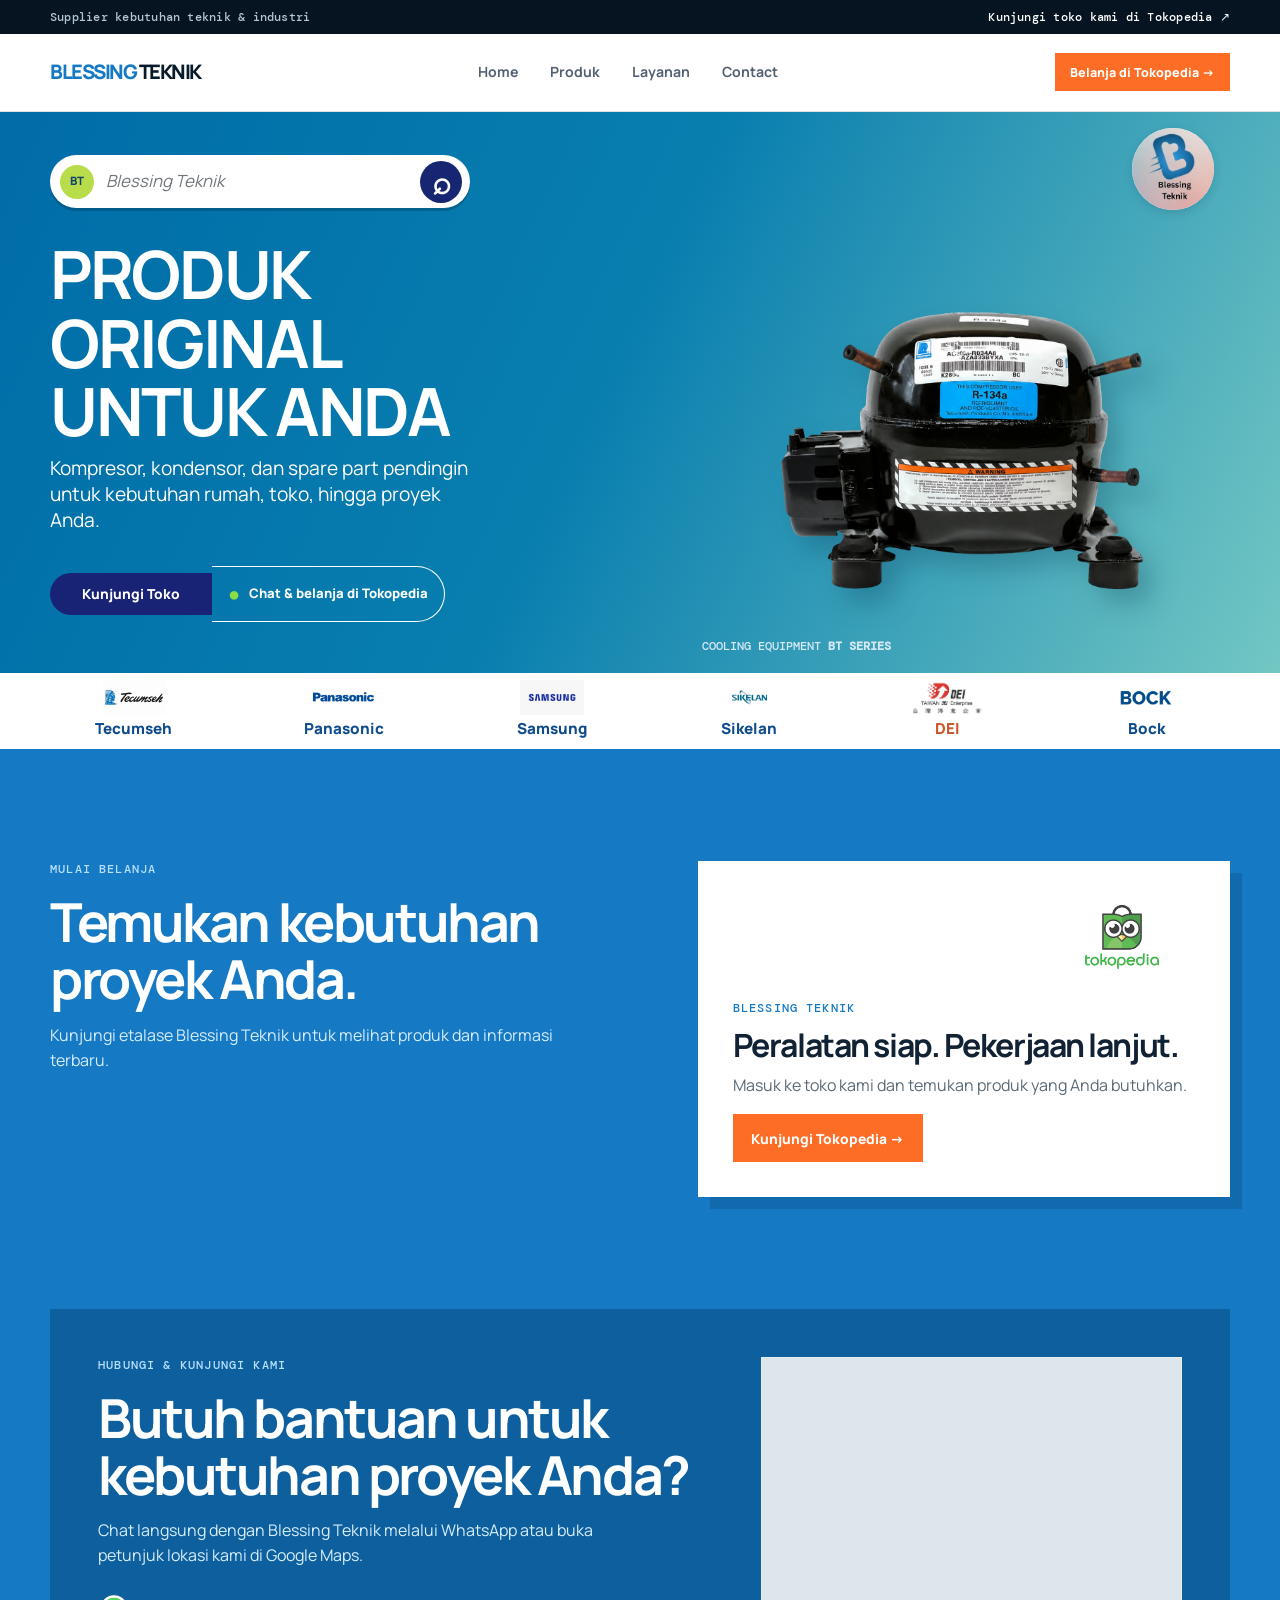
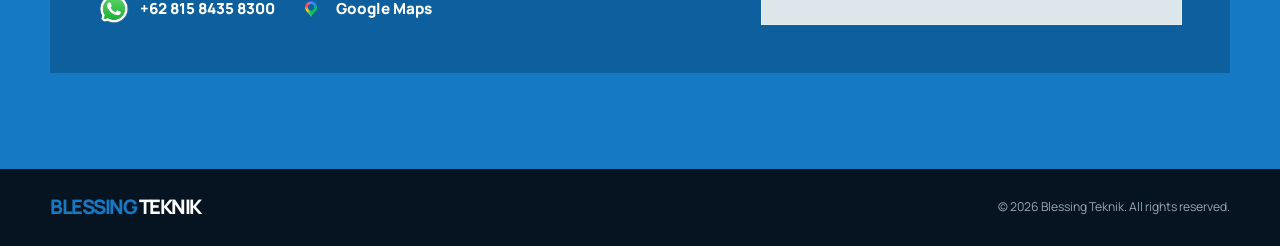
<file: index.html>
<!doctype html>
<html lang="id">
  <head>
    <meta charset="UTF-8" />
    <meta name="viewport" content="width=device-width, initial-scale=1.0" />
    <meta name="description" content="Blessing Teknik - supplier kebutuhan teknik, kompresor, dan peralatan industri." />
    <title>Blessing Teknik | Kebutuhan Teknik & Industri</title>
    <link rel="preconnect" href="https://fonts.googleapis.com" />
    <link rel="preconnect" href="https://fonts.gstatic.com" crossorigin />
    <link href="https://fonts.googleapis.com/css2?family=DM+Mono:wght@400;500&family=Manrope:wght@400;500;600;700;800&display=swap" rel="stylesheet" />
    <link rel="stylesheet" href="style.css" />
    <link rel="stylesheet" href="brand-strip.css" />
    <link rel="stylesheet" href="contact-map.css" />
  </head>
  <body class="home-page">
    <header class="site-header">
      <div class="utility-bar"><div class="container utility-content"><span>Supplier kebutuhan teknik & industri</span><a href="https://www.tokopedia.com/berkatteknikjakarta" target="_blank" rel="noreferrer">Kunjungi toko kami di Tokopedia ↗</a></div></div>
      <div class="container nav-wrap">
        <a class="brand" href="#top" aria-label="Blessing Teknik beranda"><span>BLESSING</span> TEKNIK</a>
        <button class="menu-toggle" type="button" aria-label="Buka navigasi" aria-expanded="false">Menu</button>
        <nav aria-label="Navigasi utama"><ul class="nav-links"><li><a href="index.html">Home</a></li><li><a href="products.html">Produk</a></li><li><a href="services.html">Layanan</a></li><li><a href="about.html">Tentang Kami</a></li></ul></nav>
        <a class="button button-small shop-link" href="https://www.tokopedia.com/berkatteknikjakarta" target="_blank" rel="noreferrer">Belanja di Tokopedia <span aria-hidden="true">→</span></a>
      </div>
    </header>

    <main id="top">
      <section class="hero hero-promo" aria-labelledby="hero-title">
        <div class="container hero-grid">
          <div class="hero-content">
            <div class="search-pill"><span class="owl-mark">BT</span><span>Blessing Teknik</span><span class="search-icon">⌕</span></div>
            <p class="eyebrow">Perlengkapan pendingin terpercaya</p>
            <h1 id="hero-title">PRODUK<br />ORIGINAL<br />UNTUK ANDA</h1>
            <p class="hero-copy">Kompresor, kondensor, dan spare part pendingin untuk kebutuhan rumah, toko, hingga proyek Anda.</p>
            <div class="hero-actions"><a class="button hero-contact" href="https://www.tokopedia.com/berkatteknikjakarta" target="_blank" rel="noreferrer">Kunjungi Toko</a><a class="whatsapp-link" href="https://www.tokopedia.com/berkatteknikjakarta" target="_blank" rel="noreferrer"><span>●</span> Chat &amp; belanja di Tokopedia</a></div>
          </div>
          <div class="hero-visual cooling-visual" aria-label="Kompresor pendingin Blessing Teknik"><img class="brand-badge" src="assets/blessing-teknik-logo.png" alt="Logo Blessing Teknik" /><img class="hero-compressor-photo" src="assets/hero-compressor-cutout.png" alt="Kompresor pendingin" /><p>COOLING EQUIPMENT <b>BT SERIES</b></p></div>
        </div>
        <div class="brand-strip"><div class="container"><div class="partner"><img src="assets/tecumseh-logo.png" alt="Tecumseh" /><span>Tecumseh</span></div><div class="partner"><img src="assets/panasonic-logo.png" alt="Panasonic" /><span>Panasonic</span></div><div class="partner"><img src="assets/samsung-logo.png" alt="Samsung" /><span>Samsung</span></div><div class="partner"><img src="assets/sikelan-logo.png" alt="Sikelan" /><span>Sikelan</span></div><div class="partner"><img src="assets/dei-logo.png" alt="DEI" /><span>DEI</span></div><div class="partner"><img src="assets/bock-logo.png" alt="Bock" /><span>Bock</span></div></div></div>
      </section>

      <section class="section products" id="products" aria-labelledby="products-title">
        <div class="container">
          <div class="section-heading split-heading"><div><p class="eyebrow">Pilihan kategori</p><h2 id="products-title">Kebutuhan teknik, satu tujuan.</h2></div><p>Temukan peralatan yang membantu pekerjaan tetap berjalan—dari pengadaan untuk workshop hingga kebutuhan di lapangan.</p></div>
          <div class="product-grid">
            <article class="product-card accent-blue"><div class="product-icon">01</div><p class="product-type">Kompresor & udara</p><h3>Tenaga andal untuk setiap pekerjaan.</h3><p>Solusi peralatan udara bertekanan untuk mendukung pekerjaan workshop dan industri.</p><a href="https://www.tokopedia.com/berkatteknikjakarta" target="_blank" rel="noreferrer">Lihat koleksi <span aria-hidden="true">→</span></a></article>
            <article class="product-card accent-yellow"><div class="product-icon">02</div><p class="product-type">Peralatan teknik</p><h3>Lengkapi meja kerja Anda.</h3><p>Pilihan alat dan perlengkapan yang dibuat untuk pekerjaan sehari-hari yang serius.</p><a href="https://www.tokopedia.com/berkatteknikjakarta" target="_blank" rel="noreferrer">Lihat koleksi <span aria-hidden="true">→</span></a></article>
            <article class="product-card accent-orange"><div class="product-icon">03</div><p class="product-type">Kebutuhan industri</p><h3>Siap menghadapi tuntutan proyek.</h3><p>Perlengkapan pilihan untuk menjaga pekerjaan teknis dan operasional tetap bergerak.</p><a href="https://www.tokopedia.com/berkatteknikjakarta" target="_blank" rel="noreferrer">Lihat koleksi <span aria-hidden="true">→</span></a></article>
          </div>
        </div>
      </section>

      <section class="solutions" id="solutions" aria-labelledby="solutions-title"><div class="container solutions-grid"><div class="solutions-number" aria-hidden="true">01</div><div><p class="eyebrow">Belanja lebih mudah</p><h2 id="solutions-title">Dari pencarian hingga checkout, dibuat sederhana.</h2></div><div class="solution-list"><article><span>01</span><div><h3>Pilih sesuai kebutuhan</h3><p>Jelajahi koleksi peralatan teknik di etalase Blessing Teknik.</p></div></article><article><span>02</span><div><h3>Belanja dengan nyaman</h3><p>Pesan langsung melalui Tokopedia dengan proses yang familiar dan aman.</p></div></article><article><span>03</span><div><h3>Siapkan pekerjaan Anda</h3><p>Dapatkan perlengkapan yang diperlukan untuk melanjutkan pekerjaan berikutnya.</p></div></article></div></div></section>

      <section class="section about" id="about" aria-labelledby="about-title"><div class="container about-grid"><div><p class="eyebrow">Tentang Blessing Teknik</p><h2 id="about-title">Pilihan praktis untuk kebutuhan teknis Anda.</h2></div><div class="about-copy"><p>Kami percaya peralatan yang tepat membuat pekerjaan lebih lancar. Karena itu, Blessing Teknik hadir untuk membantu Anda menemukan produk teknik dan industri yang sesuai—dengan belanja mudah melalui Tokopedia.</p><a class="text-link" href="https://www.tokopedia.com/berkatteknikjakarta" target="_blank" rel="noreferrer">Kunjungi toko kami <span aria-hidden="true">→</span></a></div></div></section>

      <section class="contact" id="contact" aria-labelledby="contact-title"><div class="container contact-grid"><div><p class="eyebrow">Mulai belanja</p><h2 id="contact-title">Temukan kebutuhan proyek Anda.</h2><p>Kunjungi etalase Blessing Teknik untuk melihat produk dan informasi terbaru.</p></div><div class="shop-panel"><img class="tokopedia-logo" src="assets/tokopedia-logo.png" alt="Tokopedia" /><span class="panel-kicker">BLESSING TEKNIK</span><h3>Peralatan siap. Pekerjaan lanjut.</h3><p>Masuk ke toko kami dan temukan produk yang Anda butuhkan.</p><a class="button" href="https://www.tokopedia.com/berkatteknikjakarta" target="_blank" rel="noreferrer">Kunjungi Tokopedia <span aria-hidden="true">→</span></a></div></div></section>
      <section class="visit-section" aria-labelledby="visit-title"><div class="container visit-card"><div><p class="eyebrow">Hubungi & kunjungi kami</p><h2 id="visit-title">Butuh bantuan untuk kebutuhan proyek Anda?</h2><p>Chat langsung dengan Blessing Teknik melalui WhatsApp atau buka petunjuk lokasi kami di Google Maps.</p><div class="visit-actions"><a class="icon-contact" href="https://wa.me/6281584358300" target="_blank" rel="noreferrer"><img src="assets/whatsapp-logo.png" alt="" /> <span>+62 815 8435 8300</span></a><a class="icon-contact" href="https://maps.app.goo.gl/YnMG17HojpCTLhSA7" target="_blank" rel="noreferrer"><img src="assets/maps-logo.png" alt="" /> <span>Google Maps</span></a></div></div><div class="map-preview"><iframe title="Lokasi Blessing Teknik" src="https://www.google.com/maps?q=-6.1469091,106.8199356&z=16&output=embed" loading="lazy"></iframe></div></div></section>
    </main>

    <footer class="site-footer"><div class="container footer-wrap"><a class="brand" href="#top"><span>BLESSING</span> TEKNIK</a><p>© 2026 Blessing Teknik. All rights reserved.</p></div></footer>
    <script src="script.js"></script>
  </body>
</html>
</file>
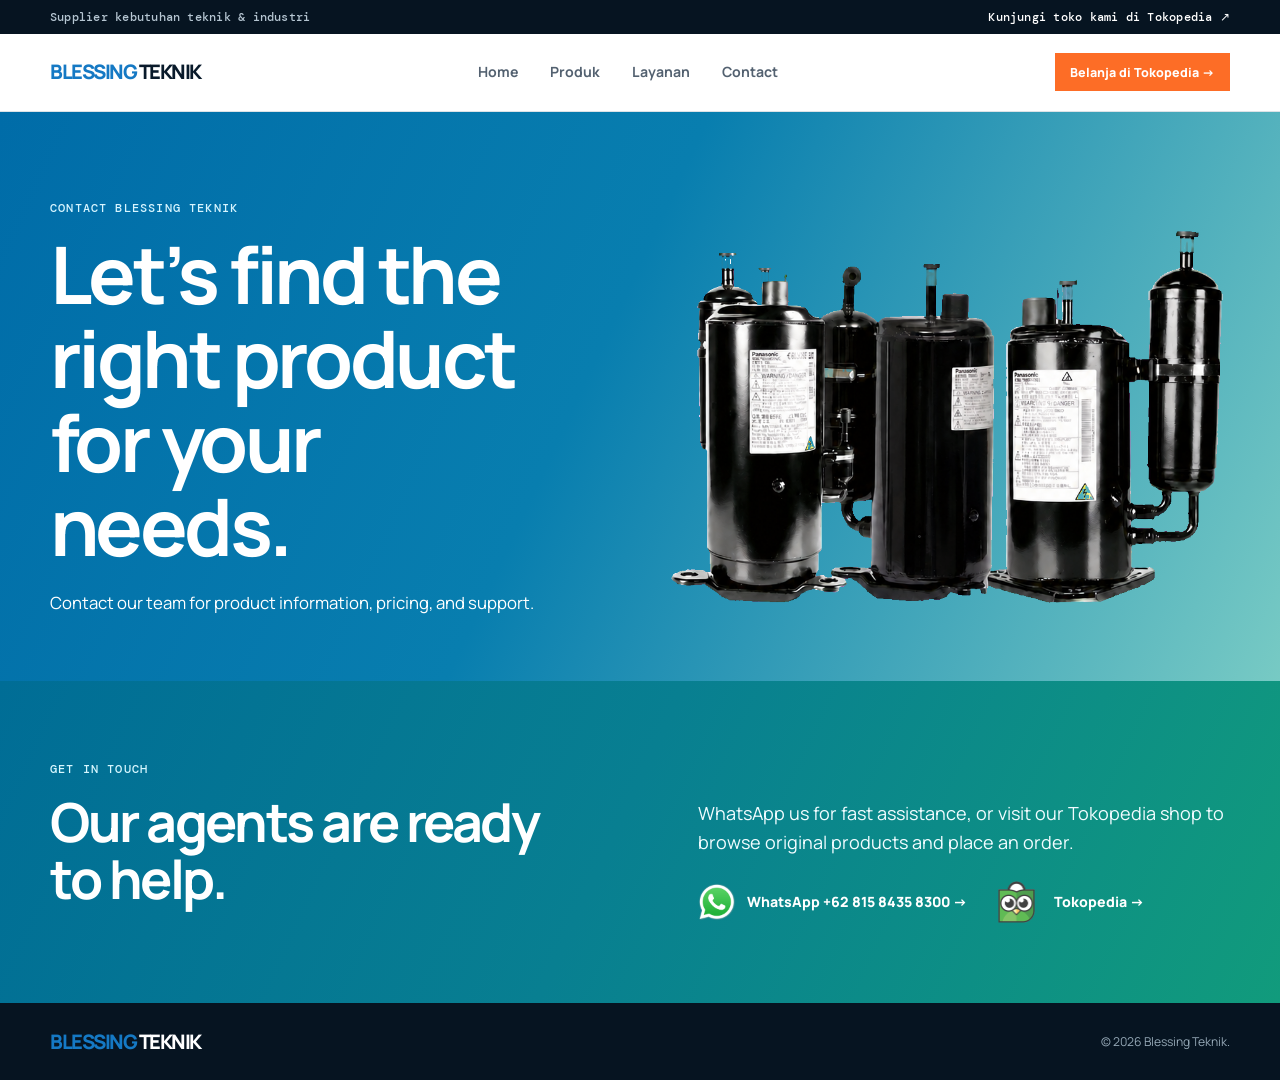
<file: about.html>
<!doctype html>
<html lang="en">
<head>
  <meta charset="UTF-8" />
  <meta name="viewport" content="width=device-width, initial-scale=1.0" />
  <title>Contact | Blessing Teknik</title>
  <link rel="preconnect" href="https://fonts.googleapis.com" />
  <link rel="preconnect" href="https://fonts.gstatic.com" crossorigin />
  <link href="https://fonts.googleapis.com/css2?family=DM+Mono:wght@400;500&family=Manrope:wght@400;500;600;700;800&display=swap" rel="stylesheet" />
  <link rel="stylesheet" href="style.css" />
  <link rel="stylesheet" href="pages.css" />
</head>
<body>
  <header class="site-header">
    <div class="utility-bar"><div class="container utility-content"><span>Supplier kebutuhan teknik & industri</span><a href="https://www.tokopedia.com/berkatteknikjakarta" target="_blank" rel="noreferrer">Kunjungi toko kami di Tokopedia ↗</a></div></div>
    <div class="container nav-wrap"><a class="brand" href="index.html"><span>BLESSING</span> TEKNIK</a><button class="menu-toggle" type="button" aria-label="Buka navigasi" aria-expanded="false">Menu</button><nav aria-label="Navigasi utama"><ul class="nav-links"><li><a href="index.html">Home</a></li><li><a href="products.html">Produk</a></li><li><a href="services.html">Layanan</a></li><li><a href="about.html">Contact</a></li></ul></nav><a class="button button-small shop-link" href="https://www.tokopedia.com/berkatteknikjakarta" target="_blank" rel="noreferrer">Belanja di Tokopedia →</a></div>
  </header>
  <main class="inner-page">
    <section class="page-intro contact-page-intro"><div class="container contact-intro-grid"><div><p class="eyebrow">Contact Blessing Teknik</p><h1>Let’s find the right product for your needs.</h1><p>Contact our team for product information, pricing, and support.</p></div><img src="assets/contact-compressors.png" alt="Original Panasonic compressor products" /></div></section>
    <section class="about"><div class="container about-grid"><div><p class="eyebrow">Get in touch</p><h2>Our agents are ready to help.</h2></div><div class="about-copy"><p>WhatsApp us for fast assistance, or visit our Tokopedia shop to browse original products and place an order.</p><div class="contact-methods"><a class="text-link contact-method" href="https://wa.me/6281584358300" target="_blank" rel="noreferrer"><img src="assets/whatsapp-icon.png" alt="" /><span>WhatsApp +62 815 8435 8300 →</span></a><a class="text-link contact-method" href="https://www.tokopedia.com/berkatteknikjakarta" target="_blank" rel="noreferrer"><img class="tokopedia-contact-logo" src="assets/tokopedia-logo-transparent.png" alt="" /><span>Tokopedia →</span></a></div></div></div></section>
  </main>
  <footer class="site-footer"><div class="container footer-wrap"><a class="brand" href="index.html"><span>BLESSING</span> TEKNIK</a><p>© 2026 Blessing Teknik.</p></div></footer>
  <script src="script.js"></script>
</body>
</html>
</file>
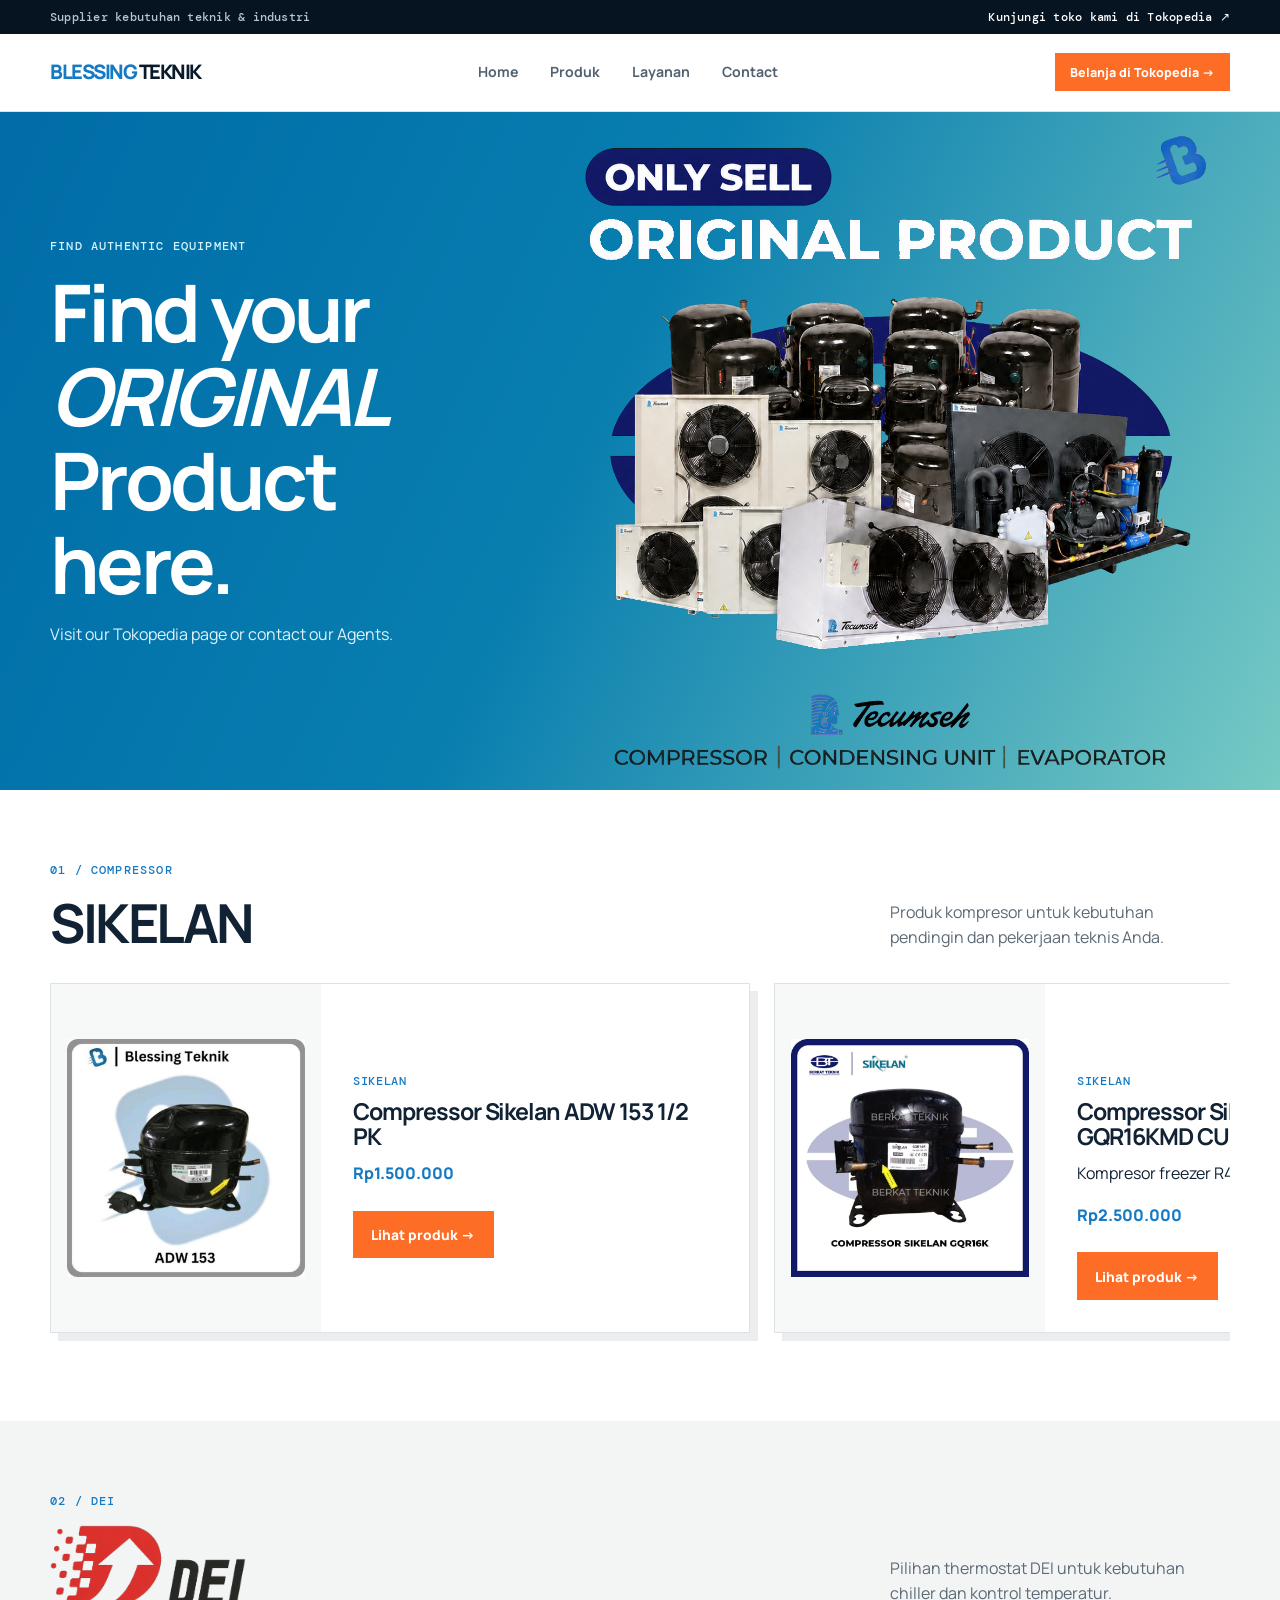
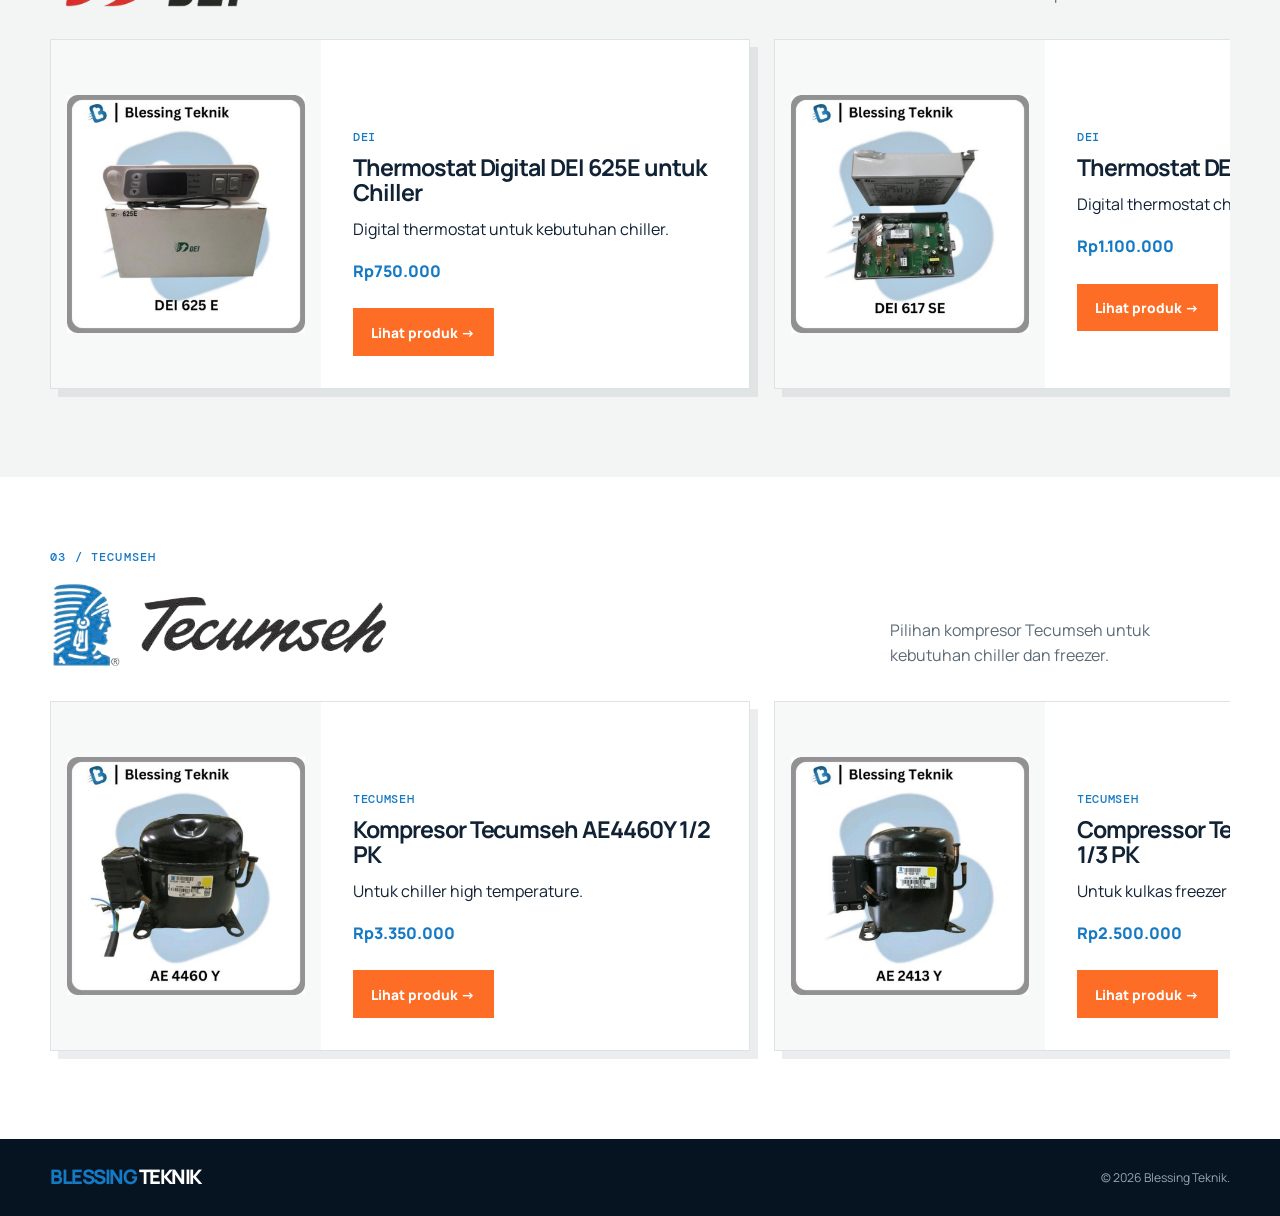
<file: products.html>
<!doctype html>
<html lang="id">
<head>
  <meta charset="UTF-8" />
  <meta name="viewport" content="width=device-width, initial-scale=1.0" />
  <meta name="description" content="Produk Blessing Teknik." />
  <title>Produk | Blessing Teknik</title>
  <link rel="preconnect" href="https://fonts.googleapis.com" />
  <link rel="preconnect" href="https://fonts.gstatic.com" crossorigin />
  <link href="https://fonts.googleapis.com/css2?family=DM+Mono:wght@400;500&family=Manrope:wght@400;500;600;700;800&display=swap" rel="stylesheet" />
  <link rel="stylesheet" href="style.css" />
  <link rel="stylesheet" href="brand-strip.css" />
  <link rel="stylesheet" href="pages.css" />
  <link rel="stylesheet" href="products.css" />
</head>
<body>
  <header class="site-header"><div class="utility-bar"><div class="container utility-content"><span>Supplier kebutuhan teknik & industri</span><a href="https://www.tokopedia.com/berkatteknikjakarta" target="_blank" rel="noreferrer">Kunjungi toko kami di Tokopedia ↗</a></div></div><div class="container nav-wrap"><a class="brand" href="index.html"><span>BLESSING</span> TEKNIK</a><button class="menu-toggle" type="button" aria-label="Buka navigasi" aria-expanded="false">Menu</button><nav aria-label="Navigasi utama"><ul class="nav-links"><li><a href="index.html">Home</a></li><li><a href="products.html">Produk</a></li><li><a href="services.html">Layanan</a></li><li><a href="about.html">Tentang Kami</a></li></ul></nav><a class="button button-small shop-link" href="https://www.tokopedia.com/berkatteknikjakarta" target="_blank" rel="noreferrer">Belanja di Tokopedia →</a></div></header>
  <main class="inner-page"><section class="product-page-hero"><div class="container product-page-hero-grid"><div><p class="eyebrow">Find authentic equipment</p><h1>Find your <em>ORIGINAL</em> Product here.</h1><p>Visit our Tokopedia page or contact our Agents.</p></div><div class="product-hero-image"><img src="assets/products-collage-transparent.png?v=1" alt="Pilihan produk pendingin Blessing Teknik" /></div></div></section><section class="product-showcase"><div class="container"><div class="showcase-heading"><div><p class="eyebrow">01 / Compressor</p><h2>Compressor</h2></div><p>Produk kompresor untuk kebutuhan pendingin dan pekerjaan teknis Anda.</p></div><div class="product-rail" aria-label="Produk compressor"><article class="store-product"><img src="assets/sikelan-adw-153.png" alt="Compressor Sikelan ADW 153 1/2 PK" /><div class="store-product-content"><p class="product-type">Sikelan</p><h3>Compressor Sikelan ADW 153 1/2 PK</h3><p class="product-price">Check price on Tokopedia</p><a class="button" href="https://www.tokopedia.com/berkatteknikjakarta/compressor-sikelan-adw-153-1-2pk-1733460306353358751?extParam=src%3Dshop%26whid%3D11333537&aff_unique_id=&channel=others&chain_key=" target="_blank" rel="noreferrer">Lihat produk →</a></div></article></div></div></section><section class="product-showcase muted-showcase"><div class="container"><div class="showcase-heading"><div><p class="eyebrow">02 / Fan Motor</p><h2>Fan Motor</h2></div><p>Produk Fan Motor akan segera ditambahkan.</p></div></div></section><section class="product-showcase"><div class="container"><div class="showcase-heading"><div><p class="eyebrow">03 / Condenser</p><h2>Condenser</h2></div><p>Produk Condenser akan segera ditambahkan.</p></div></div></section></main>
  <footer class="site-footer"><div class="container footer-wrap"><a class="brand" href="index.html"><span>BLESSING</span> TEKNIK</a><p>© 2026 Blessing Teknik.</p></div></footer><script src="script.js"></script>
</body></html>
</file>
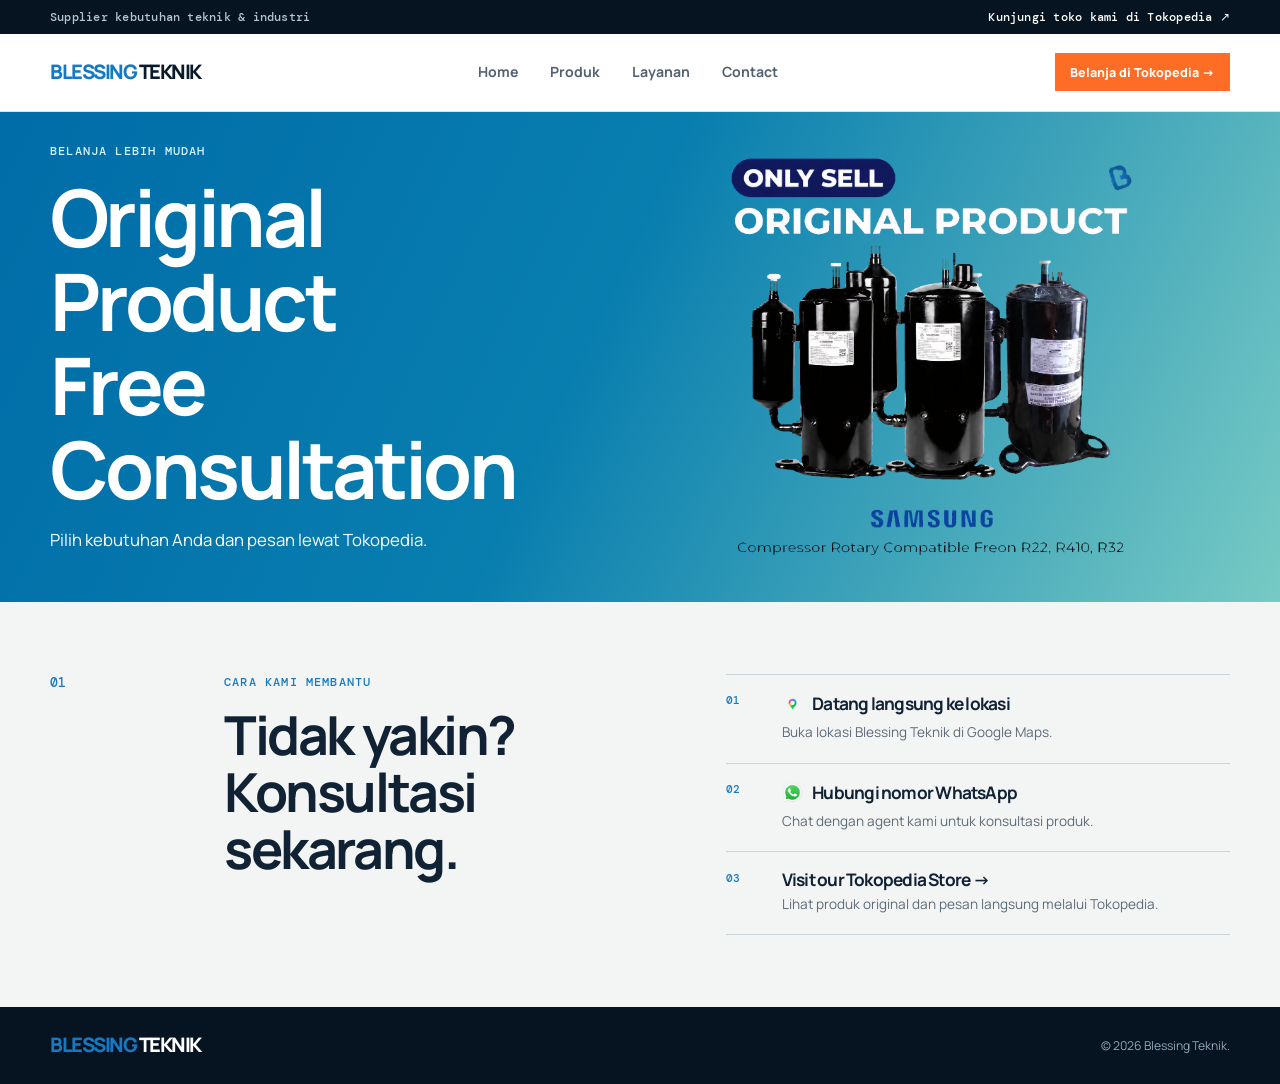
<file: services.html>
<!doctype html>
<html lang="id">
<head>
  <meta charset="UTF-8" />
  <meta name="viewport" content="width=device-width, initial-scale=1.0" />
  <title>Layanan | Blessing Teknik</title>
  <link rel="preconnect" href="https://fonts.googleapis.com" />
  <link rel="preconnect" href="https://fonts.gstatic.com" crossorigin />
  <link href="https://fonts.googleapis.com/css2?family=DM+Mono:wght@400;500&family=Manrope:wght@400;500;600;700;800&display=swap" rel="stylesheet" />
  <link rel="stylesheet" href="style.css" />
  <link rel="stylesheet" href="pages.css" />
</head>
<body>
  <header class="site-header">
    <div class="utility-bar"><div class="container utility-content"><span>Supplier kebutuhan teknik & industri</span><a href="https://www.tokopedia.com/berkatteknikjakarta" target="_blank" rel="noreferrer">Kunjungi toko kami di Tokopedia ↗</a></div></div>
    <div class="container nav-wrap"><a class="brand" href="index.html"><span>BLESSING</span> TEKNIK</a><button class="menu-toggle" type="button" aria-label="Buka navigasi" aria-expanded="false">Menu</button><nav aria-label="Navigasi utama"><ul class="nav-links"><li><a href="index.html">Home</a></li><li><a href="products.html">Produk</a></li><li><a href="services.html">Layanan</a></li><li><a href="about.html">Contact</a></li></ul></nav><a class="button button-small shop-link" href="https://www.tokopedia.com/berkatteknikjakarta" target="_blank" rel="noreferrer">Belanja di Tokopedia →</a></div>
  </header>
  <main class="inner-page">
    <section class="page-intro services-page-intro"><div class="container services-intro-grid"><div><p class="eyebrow">Belanja lebih mudah</p><h1>Original Product<br />Free Consultation</h1><p>Pilih kebutuhan Anda dan pesan lewat Tokopedia.</p></div><img src="assets/services-samsung-promo.png" alt="Kompresor Samsung kompatibel Freon R22, R410, R32" /></div></section>
    <section class="solutions"><div class="container solutions-grid"><div class="solutions-number" aria-hidden="true">01</div><div><p class="eyebrow">Cara kami membantu</p><h2>Tidak yakin?<br />Konsultasi sekarang.</h2></div><div class="solution-list"><article><span>01</span><div><h3><a class="solution-action" href="https://maps.app.goo.gl/YnMG17HojpCTLhSA7" target="_blank" rel="noreferrer"><img src="assets/maps-logo.png" alt="" />Datang langsung ke lokasi</a></h3><p>Buka lokasi Blessing Teknik di Google Maps.</p></div></article><article><span>02</span><div><h3><a class="solution-action" href="https://wa.me/6281584358300" target="_blank" rel="noreferrer"><img src="assets/whatsapp-logo.png" alt="" />Hubungi nomor WhatsApp</a></h3><p>Chat dengan agent kami untuk konsultasi produk.</p></div></article><article><span>03</span><div><h3><a class="solution-action" href="https://www.tokopedia.com/berkatteknikjakarta" target="_blank" rel="noreferrer">Visit our Tokopedia Store →</a></h3><p>Lihat produk original dan pesan langsung melalui Tokopedia.</p></div></article></div></div></section>
  </main>
  <footer class="site-footer"><div class="container footer-wrap"><a class="brand" href="index.html"><span>BLESSING</span> TEKNIK</a><p>© 2026 Blessing Teknik.</p></div></footer>
  <script src="script.js"></script>
</body>
</html>
</file>
<file: style.css>
@import url('https://fonts.googleapis.com/css2?family=DM+Mono:wght@400;500&family=Manrope:wght@400;500;600;700;800&display=swap');

:root{--navy:#091a2b;--blue:#1579c4;--orange:#fd6d26;--yellow:#ffc62a;--off:#f3f5f5;--ink:#112234;--muted:#5c6a76;--line:#dce2e6;font-family:Manrope,Arial,sans-serif;color:var(--ink)}*{box-sizing:border-box}html{scroll-behavior:smooth}body{margin:0;line-height:1.6}a{color:inherit}h1,h2,h3,p{margin-top:0}h1,h2,h3{line-height:1.06;letter-spacing:-.045em}.container{width:min(1180px,calc(100% - 3rem));margin-inline:auto}.utility-bar{background:#061421;color:#b5c5d1;font:500 .73rem 'DM Mono',monospace;letter-spacing:.02em}.utility-content{display:flex;justify-content:space-between;padding:.55rem 0}.utility-content a{color:#fff;text-decoration:none}.site-header{position:relative;z-index:3;background:#fff;border-bottom:1px solid var(--line)}.nav-wrap,.footer-wrap{display:flex;align-items:center;justify-content:space-between;gap:1rem;min-height:77px}.brand{color:var(--navy);font-weight:800;font-size:1.25rem;letter-spacing:-.075em;text-decoration:none}.brand span{color:var(--blue)}.nav-links{display:flex;gap:2rem;margin:0;padding:0;list-style:none}.nav-links a{color:#536170;font-size:.88rem;font-weight:700;text-decoration:none}.nav-links a:hover{color:var(--blue)}.button{display:inline-block;padding:.9rem 1.15rem;border:0;background:var(--orange);color:#fff;font:800 .86rem Manrope,sans-serif;text-decoration:none;cursor:pointer;transition:transform .2s,background .2s}.button:hover{background:#dc5217;transform:translateY(-2px)}.button-small{padding:.68rem .95rem;font-size:.78rem}.menu-toggle{display:none}.hero{overflow:hidden;background:var(--navy);color:#fff}.hero-grid{display:grid;grid-template-columns:1.05fr .95fr;min-height:620px}.hero-content{align-self:center;padding:5rem 0;position:relative;z-index:1}h1{max-width:10ch;margin-bottom:1.35rem;font-size:clamp(3.1rem,6.2vw,6.2rem)}h2{font-size:clamp(2.35rem,4.2vw,4.35rem);margin-bottom:1rem}h3{font-size:1.45rem}.eyebrow{margin-bottom:1rem;color:var(--blue);font:500 .74rem 'DM Mono',monospace;letter-spacing:.1em;text-transform:uppercase}.hero .eyebrow{color:#77c8ff}.hero-copy{max-width:52ch;color:#bdcad4;font-size:1.1rem}.hero-actions{display:flex;align-items:center;flex-wrap:wrap;gap:1.4rem;margin-top:2rem}.text-link{color:var(--blue);font-size:.88rem;font-weight:800;text-decoration:none}.light-link{color:#fff}.hero-proof{display:flex;gap:2rem;margin-top:4.5rem}.hero-proof div{display:grid;gap:.1rem}.hero-proof strong{color:var(--yellow);font-size:1.2rem}.hero-proof span{color:#a7b7c4;font-size:.72rem}.hero-visual{position:relative;background:linear-gradient(140deg,#105c96,#0b3151);overflow:hidden;display:grid;align-content:center;justify-items:center}.hero-visual:before{content:"";position:absolute;inset:0;background:repeating-linear-gradient(90deg,transparent 0 74px,rgba(255,255,255,.06) 75px 76px)}.pressure-mark{position:absolute;top:2.4rem;right:2.4rem;color:#75c7fc;font:500 1rem/1 'DM Mono',monospace;letter-spacing:.1em}.pressure-mark span{font-size:.55rem}.compressor-shape{width:min(82%,360px);height:280px;position:relative;border-radius:8px 38px 14px 14px;background:linear-gradient(105deg,#cad3d6,#f6f8f5 43%,#8f9da4);box-shadow:20px 28px 0 rgba(0,0,0,.17)}.compressor-panel{position:absolute;left:11%;top:15%;display:grid;place-items:center;height:44%;width:36%;border:6px solid #536168;background:#19374c;color:#fff;font-weight:800;font-size:1.2rem}.compressor-vent{position:absolute;right:10%;top:14%;width:34%;height:66%;background:repeating-linear-gradient(0deg,#65747a 0 7px,#cbd3d1 8px 13px)}.compressor-base{position:absolute;bottom:-14px;left:4%;width:92%;height:19px;border-radius:3px;background:#485358}.wheel{position:absolute;bottom:-35px;width:25px;height:25px;border-radius:50%;background:#1c262b}.wheel-one{left:14%}.wheel-two{right:14%}.hero-visual p{position:absolute;bottom:2rem;left:2rem;margin:0;font:500 .75rem 'DM Mono',monospace;color:#d7e9f4}.section{padding:7rem 0}.split-heading{display:grid;grid-template-columns:1.15fr .65fr;gap:3rem;align-items:end;margin-bottom:3.3rem}.split-heading>p{color:var(--muted);margin:0}.product-grid{display:grid;grid-template-columns:repeat(3,1fr);gap:1px;background:var(--line);border:1px solid var(--line)}.product-card{min-height:350px;padding:2.1rem;background:#fff;border-top:5px solid var(--blue)}.accent-yellow{border-top-color:var(--yellow)}.accent-orange{border-top-color:var(--orange)}.product-icon{color:#83909a;font:500 .75rem 'DM Mono',monospace}.product-type{margin:3.6rem 0 .65rem;color:var(--blue);font:500 .72rem 'DM Mono',monospace;letter-spacing:.06em;text-transform:uppercase}.accent-yellow .product-type{color:#b47a00}.accent-orange .product-type{color:#d85012}.product-card p:not(.product-type){color:var(--muted);font-size:.92rem}.product-card a{display:inline-block;margin-top:.6rem;color:var(--ink);font-size:.82rem;font-weight:800;text-decoration:none}.solutions{padding:7rem 0;background:var(--off)}.solutions-grid{display:grid;grid-template-columns:.25fr .9fr 1fr;gap:3rem}.solutions-number{color:var(--blue);font:500 .8rem 'DM Mono',monospace}.solution-list{border-top:1px solid #cbd4d8}.solution-list article{display:grid;grid-template-columns:40px 1fr;gap:1rem;padding:1.15rem 0;border-bottom:1px solid #cbd4d8}.solution-list span{color:var(--blue);font:500 .7rem 'DM Mono',monospace}.solution-list h3{margin-bottom:.28rem;font-size:1.08rem}.solution-list p{margin:0;color:var(--muted);font-size:.85rem}.about{background:var(--navy);color:#fff}.about-grid,.contact-grid{display:grid;grid-template-columns:1fr 1fr;gap:clamp(3rem,9vw,10rem)}.about .eyebrow{color:#76c9ff}.about-copy{align-self:end}.about-copy p{color:#bac9d4;font-size:1.13rem}.about .text-link{color:#fff}.contact{padding:7rem 0;background:var(--blue);color:#fff}.contact .eyebrow{color:#b8e0ff}.contact p{color:#d7edfc}.contact-shop{display:inline-block;margin-top:1rem;color:#fff;font-size:1.08rem;font-weight:800;text-decoration:none}.shop-panel{padding:2.2rem;background:#fff;color:var(--ink);box-shadow:12px 12px 0 rgba(5,40,67,.18)}.shop-panel h3{font-size:2rem;margin:.6rem 0}.shop-panel p{color:var(--muted)}.panel-kicker{color:var(--blue);font:500 .72rem 'DM Mono',monospace;letter-spacing:.1em}.site-footer{background:#061421;color:#94a7b5}.site-footer .brand{color:#fff}.site-footer p{margin:0;font-size:.76rem}
@media(max-width:760px){.container{width:min(100% - 2rem,1180px)}.utility-content{font-size:.64rem}.utility-content span{display:none}.nav-wrap{min-height:64px}.menu-toggle{display:block;border:0;background:transparent;color:var(--ink);font:800 .78rem Manrope,sans-serif;order:2}.shop-link{display:none}.nav-wrap nav{order:3}.nav-links{display:none;position:absolute;top:64px;left:0;right:0;padding:1.2rem 1rem;background:#fff;border-bottom:1px solid var(--line);flex-direction:column;gap:1rem}.nav-links.is-open{display:flex}.hero-grid,.split-heading,.solutions-grid,.about-grid,.contact-grid{grid-template-columns:1fr}.hero-content{padding:4.5rem 0 3rem}.hero-visual{min-height:330px}.hero-proof{margin-top:3rem;gap:1.1rem}.hero-proof strong{font-size:1rem}.section,.solutions,.contact{padding:4.5rem 0}.split-heading{gap:0}.product-grid{grid-template-columns:1fr}.product-card{min-height:auto}.product-type{margin-top:2.5rem}.solutions-grid{gap:1.5rem}.solutions-number{display:none}.footer-wrap{align-items:flex-start;flex-direction:column;min-height:0;padding:1.2rem 0}}

/* Promotional refrigeration hero based on the supplied banner reference. */
.hero-promo{background:linear-gradient(115deg,#006ca8 0%,#087eaf 46%,#77cac4 100%)}.hero-promo .hero-grid{min-height:510px}.hero-promo .hero-content{padding:2.7rem 0 3.2rem}.search-pill{display:flex;align-items:center;gap:.75rem;width:min(420px,100%);padding:.36rem .48rem .36rem .65rem;border-radius:999px;background:#fff;color:#73777b;font-size:1.05rem;font-style:italic;box-shadow:0 3px 0 rgba(0,0,0,.18)}.owl-mark,.search-icon{display:grid;place-items:center;border-radius:50%;font-style:normal;font-weight:800}.owl-mark{width:34px;height:34px;background:#b9dd4a;color:#12456c;font-size:.72rem}.search-icon{width:42px;height:42px;margin-left:auto;background:#172671;color:#fff;font-size:2rem;line-height:1}.hero-promo .eyebrow{display:none}.hero-promo h1{max-width:12ch;margin:2rem 0 .65rem;font-size:clamp(2.6rem,5.2vw,4.65rem);letter-spacing:-.035em;line-height:1.03}.hero-promo .hero-copy{max-width:35ch;font-size:1.2rem;line-height:1.35;color:#fff}.hero-promo .hero-actions{gap:0;margin-top:2rem}.hero-contact{border-radius:999px 0 0 999px;background:#192375;padding:.72rem 2rem}.hero-contact:hover{background:#101954}.whatsapp-link{display:inline-flex;align-items:center;gap:.55rem;border:1px solid #fff;border-left:0;border-radius:0 999px 999px 0;padding:.67rem 1rem;color:#fff;font-size:.82rem;font-weight:800;text-decoration:none}.whatsapp-link span{color:#8add45;font-size:1.25rem}.cooling-visual{min-height:510px;background:none}.cooling-visual:before{display:none}.brand-badge{position:absolute;top:1.5rem;right:1.2rem;display:grid;place-items:center;color:#16266e;text-align:center}.brand-badge b{display:grid;place-items:center;width:74px;height:38px;border-radius:50%;border:4px solid #16266e;font-size:1.65rem;letter-spacing:-.2em}.brand-badge small{margin-top:.25rem;font-size:.43rem;font-weight:800}.condenser{position:absolute;display:flex;gap:6px;padding:10px;background:#f4f2e9;border:2px solid #d4d5cd;box-shadow:0 7px 12px rgba(0,39,70,.2)}.condenser i{display:block;width:45px;height:45px;border-radius:50%;border:6px solid #252e35;background:repeating-conic-gradient(#1b2228 0deg 20deg,#4b5258 21deg 42deg);box-shadow:inset 0 0 0 2px #687079}.condenser-large{top:90px;left:31%;transform:scale(1.2)}.condenser-tall{top:65px;left:7%;padding:12px}.condenser-tall i{width:67px;height:67px}.condenser-wide{top:144px;right:-3%;transform:scale(.94)}.compressor{position:absolute;width:82px;height:105px;border-radius:16px 16px 9px 9px;background:linear-gradient(90deg,#071a27,#303b43 55%,#03080c);box-shadow:8px 9px 9px rgba(0,42,65,.2)}.compressor:before{content:"";position:absolute;top:-17px;left:16px;width:48px;height:25px;border-radius:50% 50% 20% 20%;background:#101a21}.compressor:after{content:"";position:absolute;bottom:-9px;left:8px;width:66px;height:12px;border-radius:2px;background:#172029}.compressor-left{bottom:83px;left:2%;transform:scale(.85)}.compressor-center{bottom:83px;left:24%;transform:scale(.92);background:linear-gradient(90deg,#071a27,#218298 55%,#03080c)}.compressor-tall{bottom:79px;right:25%;height:125px;width:65px}.compressor-right{bottom:81px;right:5%;transform:scale(1.05)}.blue-pump{position:absolute;bottom:24px;width:108px;height:64px;border-radius:45% 23% 30% 25%;background:linear-gradient(140deg,#52b5fb,#0051bd);box-shadow:7px 8px 10px rgba(0,39,70,.2)}.blue-pump:before{content:"";position:absolute;width:43px;height:43px;left:23px;top:10px;border:7px dotted #75c3ff;border-radius:50%}.pump-one{right:24%;transform:scale(.84)}.pump-two{right:3%;bottom:18px;transform:scale(1.12)}.cooling-visual p{bottom:1.2rem}.brand-strip{position:relative;z-index:1;background:#fff;color:#0e4c8c}.brand-strip .container{display:flex;align-items:center;justify-content:space-around;min-height:62px;font-weight:800;font-size:clamp(.75rem,1.7vw,1.4rem);letter-spacing:-.08em}.brand-strip span:nth-child(3){letter-spacing:.07em}.brand-strip span:nth-child(4){color:#347f8c}.brand-strip span:nth-child(5){color:#cb5429}
@media(max-width:760px){.hero-promo .hero-grid{min-height:0}.hero-promo .hero-content{padding:2rem 0 2.75rem}.hero-promo h1{font-size:clamp(2.55rem,12vw,3.8rem);margin:1.5rem 0 .75rem}.hero-promo .hero-copy{font-size:1rem}.cooling-visual{min-height:360px}.condenser-large{top:72px;left:26%;transform:scale(.85)}.condenser-tall{top:45px;left:2%;transform:scale(.7)}.condenser-wide{top:145px;right:-15%;transform:scale(.66)}.compressor-left{bottom:55px;left:2%;transform:scale(.57)}.compressor-center{bottom:54px;left:25%;transform:scale(.6)}.compressor-tall{bottom:54px;right:25%;transform:scale(.65)}.compressor-right{bottom:55px;right:4%;transform:scale(.67)}.blue-pump{bottom:10px;transform:scale(.55)}.pump-one{right:27%}.pump-two{right:2%}.brand-strip .container{min-height:48px;gap:.55rem;overflow:hidden;justify-content:flex-start;white-space:nowrap}.whatsapp-link{font-size:.68rem;padding:.72rem .8rem}.hero-contact{padding:.76rem 1.2rem}}

/* Customer-supplied product and brand artwork. */
.cooling-visual .brand-badge{top:1rem;right:1rem;width:82px;height:82px;object-fit:contain;border-radius:50%;background:#fff;box-shadow:0 3px 10px rgba(3,44,73,.16)}.hero-compressor-photo{position:absolute;right:0;bottom:1.8rem;width:min(96%,510px);max-height:390px;object-fit:contain;mix-blend-mode:multiply;filter:drop-shadow(12px 15px 12px rgba(1,46,73,.25))}.brand-strip .container{gap:clamp(.55rem,2.1vw,2rem)}.partner{display:grid;justify-items:center;align-content:center;gap:.05rem;min-width:68px;color:#0e4c8c;font-size:clamp(.55rem,1vw,.75rem);font-weight:800;letter-spacing:0}.partner img{display:block;width:clamp(42px,6vw,88px);height:25px;object-fit:contain;mix-blend-mode:multiply}.partner:nth-child(2) img{width:clamp(60px,9vw,130px)}.partner:nth-child(3) img{width:clamp(52px,7vw,96px)}.partner:nth-child(5){color:#cb5429}.partner.text-only{padding-top:9px}.partner span{text-transform:none}
@media(max-width:760px){.cooling-visual .brand-badge{width:62px;height:62px;top:.7rem;right:.7rem}.hero-compressor-photo{width:105%;right:-3%;bottom:1.25rem;max-height:285px}.brand-strip .container{gap:.3rem;justify-content:space-between;overflow:visible;white-space:normal}.partner{min-width:0;font-size:.46rem}.partner img{width:42px;height:19px}.partner:nth-child(2) img{width:55px}.partner:nth-child(3) img{width:48px}.partner.text-only{padding-top:6px}}
</file>
<file: brand-strip.css>
.brand-strip .container { min-height: 76px; gap: clamp(.7rem, 2.4vw, 2.4rem); }
.partner { gap: .18rem; min-width: 78px; font-size: clamp(.68rem, 1.2vw, .95rem); }
.partner img { width: clamp(54px, 7.2vw, 108px); height: 35px; }
.hero-compressor-photo { mix-blend-mode: normal; }
.hero-collage { display: block; width: 100%; height: 100%; object-fit: contain; }
.home-page .products, .home-page .solutions, .home-page .about { display: none; }

@media (max-width: 760px) {
  .brand-strip .container { min-height: 58px; }
  .partner { font-size: .54rem; }
  .partner img { width: 48px; height: 24px; }
}
</file>
<file: contact-map.css>
.visit-section { padding: 0 0 6rem; background: var(--blue); color: #fff; }
.visit-card { display: grid; grid-template-columns: 1.2fr .8fr; gap: 2rem; padding: 3rem; background: #0d609d; }
.visit-card .eyebrow { color: #b8e0ff; }.visit-card h2 { max-width: 17ch; margin-bottom: .9rem; }.visit-card p:not(.eyebrow) { max-width: 53ch; color: #d7edfc; }
.visit-actions { display: flex; flex-wrap: wrap; gap: 1.25rem; margin-top: 1.5rem; }.icon-contact { display: inline-flex; align-items: center; gap: .6rem; color: #fff; font-size: .95rem; font-weight: 800; text-decoration: none; }.icon-contact img { width: 32px; height: 32px; object-fit: contain; }.icon-contact:first-child img { border-radius: 50%; }.icon-contact:hover { color: #b8e0ff; }
.map-preview { min-height: 250px; overflow: hidden; background: #dce6eb; box-shadow: inset 0 0 0 1px rgba(255,255,255,.25); }.map-preview iframe { display: block; width: 100%; height: 100%; min-height: 250px; border: 0; }
@media (max-width:760px) { .visit-section { padding-bottom: 4.5rem; }.visit-card { grid-template-columns: 1fr; padding: 2rem 1rem; }.map-preview, .map-preview iframe { min-height: 220px; } }
.contact h2 em { color: var(--yellow); font-style: normal; }.shop-panel .tokopedia-logo { display: block; width: 145px; max-height: 82px; margin: 0 0 1rem auto; object-fit: contain; }
@media (max-width:760px) { .shop-panel .tokopedia-logo { width: 120px; margin-left: 0; } }
</file>
<file: pages.css>
.inner-page { min-height: calc(100vh - 141px); background: var(--off); }
.page-intro { padding: 5.5rem 0 3rem; background: var(--navy); color: #fff; }
.page-intro .eyebrow { color: #77c8ff; }
.page-intro p:last-child { max-width: 58ch; color: #bdcad4; font-size: 1.05rem; }
.contact-page-intro { background: linear-gradient(115deg, #006ca8 0%, #087eaf 46%, #77cac4 100%); }
.contact-page-intro .eyebrow { color: #d7f5ff; }
.contact-page-intro p:last-child { color: #fff; }
.services-page-intro { padding: 0; overflow: hidden; background: linear-gradient(115deg, #006ca8 0%, #087eaf 46%, #77cac4 100%); }
.services-page-intro .eyebrow { color: #d7f5ff; }
.services-page-intro p:last-child { color: #fff; }
.services-intro-grid { display: grid; grid-template-columns: .85fr 1.15fr; min-height: 490px; align-items: center; }
.services-page-intro h1 { max-width: 8ch; margin: .8rem 0 1rem; }
.services-intro-grid img { display: block; justify-self: end; width: 88%; max-height: 400px; object-fit: contain; }
.inner-page .section { padding-top: 4.5rem; }
.inner-page .solutions { padding: 4.5rem 0; }
.inner-page .about { padding: 5rem 0; background: linear-gradient(115deg, #006d96 0%, #087f91 48%, #119b7c 100%); }
.inner-page .about .eyebrow { color: #d7f7ff; }
.inner-page .about .about-copy p { color: #f1fcff; }
.inner-page .about .text-link { color: #fff; }
.contact-methods { display: flex; align-items: center; flex-wrap: wrap; gap: 1.5rem; margin-top: 1.5rem; }
.contact-method { display: inline-flex; align-items: center; gap: .7rem; width: fit-content; }
.contact-method img { width: 38px; height: 38px; object-fit: contain; }
.contact-method .tokopedia-contact-logo { width: 52px; height: 42px; }
.contact-intro-grid { display: grid; grid-template-columns: minmax(0, 1fr) minmax(0, 1fr); align-items: center; gap: 3rem; }
.contact-intro-grid img { display: block; width: 100%; max-height: 440px; object-fit: contain; }
.page-cta { margin-top: 3rem; }
.solution-action { display: inline-flex; align-items: center; gap: .55rem; color: inherit; text-decoration: none; }
.solution-action:hover { color: var(--blue); }
.solution-action img { width: 1.35rem; height: 1.35rem; object-fit: contain; }
@media (max-width: 760px) { .page-intro { padding: 3.5rem 0 2rem; } .services-page-intro { padding: 0; } .contact-intro-grid, .services-intro-grid { grid-template-columns: 1fr; } .contact-intro-grid img { max-height: 340px; } .services-intro-grid { min-height: 0; } .services-intro-grid > div:first-child { padding: 3.5rem 0 1rem; } .services-intro-grid img { justify-self: center; width: 100%; min-height: 330px; max-height: none; height: auto; } }
</file>
<file: products.css>
.product-showcase { padding: 4.5rem 0; background: #fff; }
.category-logo { display: block; width: min(225px, 60vw); max-height: 68px; object-fit: contain; object-position: left center; }
.dei-category-logo { width: min(225px, 60vw); max-height: 82px; }
.tecumseh-category-logo { width: min(340px, 78vw); max-height: 88px; }
.product-page-hero { overflow: hidden; background: linear-gradient(115deg,#006ca8 0%,#087eaf 46%,#77cac4 100%); color: #fff; }.product-page-hero-grid { display: grid; grid-template-columns: .85fr 1.15fr; min-height: 490px; align-items: center; }.product-page-hero h1 { max-width: 8ch; margin: .8rem 0 1rem; }.product-page-hero .eyebrow { color: #d5f4ff; }.product-page-hero p:not(.eyebrow) { max-width: 42ch; color: #e0f3fc; }.product-hero-image { align-self: stretch; }.product-hero-image img { display: block; width: 100%; height: 100%; object-fit: contain; }
.muted-showcase { background: var(--off); }.showcase-heading { display: flex; justify-content: space-between; align-items: end; gap: 2rem; margin-bottom: 2rem; }.showcase-heading h2 { margin: 0; }.showcase-heading > p { max-width: 34ch; margin: 0; color: var(--muted); }
.product-rail { display: flex; gap: 1.5rem; overflow-x: auto; padding-bottom: 1rem; scrollbar-color: var(--blue) #dce2e6; }.store-product { display: grid; grid-template-columns: 270px 1fr; flex: 0 0 min(700px,100%); overflow: hidden; border: 1px solid var(--line); background: #fff; box-shadow: 8px 8px 0 rgba(9,26,43,.08); }.store-product > img { width: 100%; height: 100%; min-height: 280px; object-fit: contain; padding: 1rem; background: #f7f8f8; }.store-product-content { padding: 2rem; }.store-product-content h3 { margin-bottom: .8rem; }.product-price { color: var(--blue); font-weight: 800; }.store-product .button { margin-top: .5rem; }
@media (max-width:760px) { .product-page-hero-grid { grid-template-columns: 1fr; min-height: 0; }.product-page-hero-grid > div:first-child { padding: 3.5rem 0 1rem; }.product-hero-image { min-height: 330px; }.product-showcase { padding: 3.5rem 0; }.showcase-heading { display: block; }.showcase-heading > p { margin-top: .7rem; }.store-product { grid-template-columns: 1fr; flex-basis: 90%; }.store-product > img { min-height: 220px; }.store-product-content { padding: 1.5rem; } }
</file>
